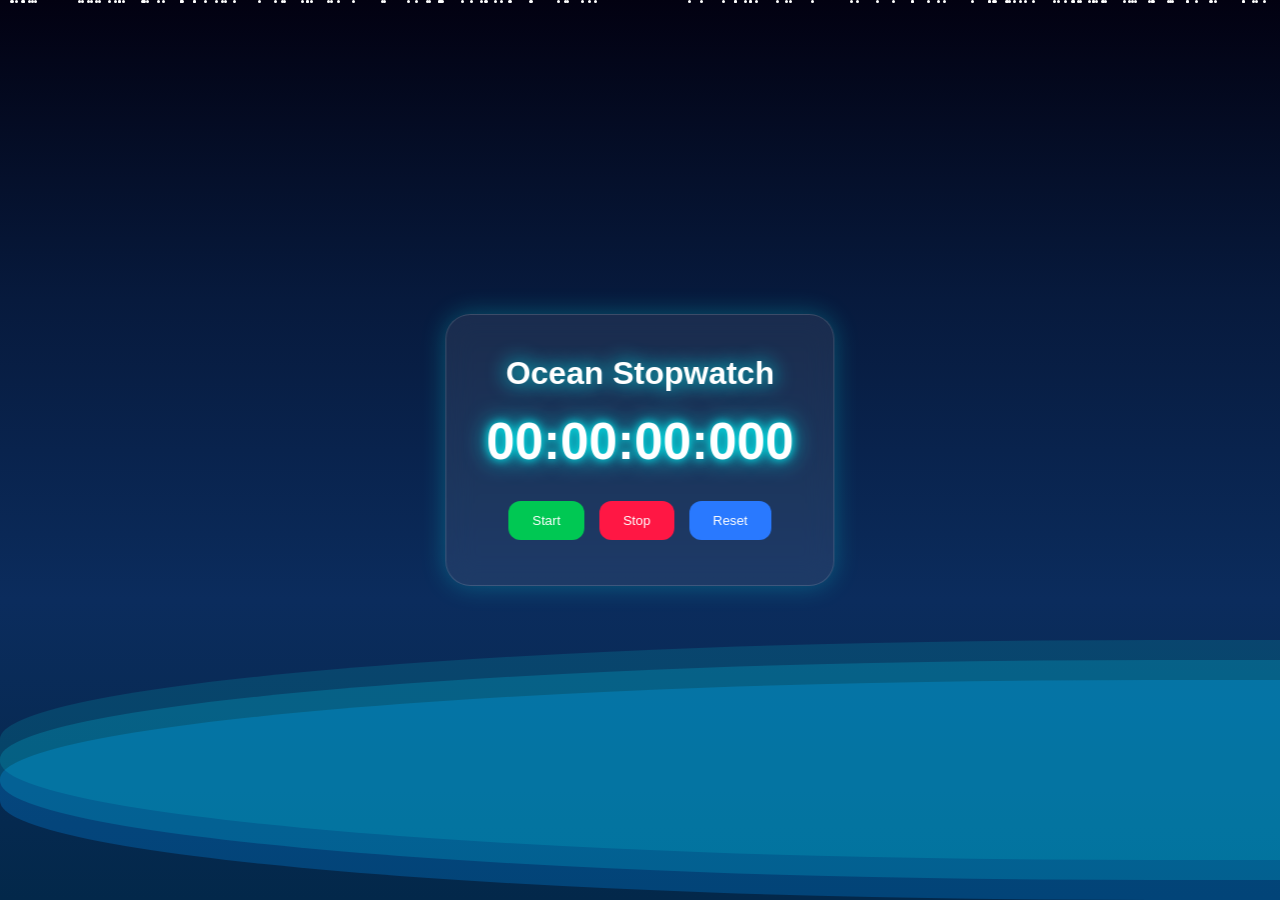
<file: index.html>
<!DOCTYPE html>
<html lang="en">
<head>
    <meta name="google-site-verification" content="zp6i-7zH9tJrvP3U6394dP9VmY1OeiFPY96n7_oD49Y" />
<meta charset="UTF-8">
<meta name="viewport" content="width=device-width, initial-scale=1.0">
<title>Ocean Stopwatch</title>

<style>
*{
    margin:0;
    padding:0;
    box-sizing:border-box;
}

body{
    height:100vh;
    overflow:hidden;
    font-family:Arial, sans-serif;
    background:linear-gradient(
        to bottom,
        #020111,
        #071a3d,
        #0b2c5d,
        #03284a
    );
}

/* STARS */
.stars{
    position:absolute;
    width:100%;
    height:100%;
}

.star{
    position:absolute;
    width:3px;
    height:3px;
    background:white;
    border-radius:50%;
    animation:starMove linear infinite;
}

@keyframes starMove{
    from{
        transform:translateY(100vh);
        opacity:0;
    }

    20%{
        opacity:1;
    }

    to{
        transform:translateY(-100px);
        opacity:0;
    }
}

/* LIGHTNING */
.lightning{
    position:absolute;
    width:100%;
    height:100%;
    background:white;
    opacity:0;
    animation:flash 10s infinite;
    pointer-events:none;
}

@keyframes flash{
    0%,95%,100%{
        opacity:0;
    }

    96%{
        opacity:.25;
    }

    97%{
        opacity:0;
    }

    98%{
        opacity:.15;
    }
}

/* OCEAN */
.ocean{
    position:absolute;
    bottom:0;
    width:100%;
    height:35%;
}

.wave{
    position:absolute;
    width:200%;
    height:220px;
    border-radius:45%;
}

.wave1{
    background:rgba(0,150,255,.25);
    bottom:0;
    animation:waveMove 16s linear infinite;
}

.wave2{
    background:rgba(0,220,255,.18);
    bottom:20px;
    animation:waveMove 11s linear infinite reverse;
}

.wave3{
    background:rgba(0,255,255,.12);
    bottom:40px;
    animation:waveMove 8s linear infinite;
}

@keyframes waveMove{
    from{
        transform:translateX(0);
    }

    to{
        transform:translateX(-50%);
    }
}

/* STOPWATCH CARD */
.container{
    position:absolute;
    top:50%;
    left:50%;
    transform:translate(-50%,-50%);
    z-index:10;

    background:rgba(255,255,255,.08);
    backdrop-filter:blur(15px);

    border:1px solid rgba(255,255,255,.15);

    padding:40px;
    border-radius:25px;

    text-align:center;

    box-shadow:
    0 0 25px rgba(0,255,255,.25);
}

h1{
    color:white;
    margin-bottom:20px;
    text-shadow:0 0 20px cyan;
}

#display{
    color:white;
    font-size:3.2rem;
    font-weight:bold;
    margin-bottom:25px;

    text-shadow:
    0 0 10px cyan,
    0 0 25px cyan;
}

button{
    border:none;
    outline:none;
    cursor:pointer;

    padding:12px 24px;
    margin:5px;

    border-radius:12px;

    color:white;
    background:rgba(0,255,255,.2);

    transition:.3s;
}

button:hover{
    transform:scale(1.05);
    background:rgba(0,255,255,.5);
}

.start{
    background:#00c853;
}

.stop{
    background:#ff1744;
}

.reset{
    background:#2979ff;
}

@media(max-width:700px){

    #display{
        font-size:2rem;
    }

    .container{
        width:90%;
    }
}
</style>
</head>
  

<body>

<div class="stars"></div>

<div class="lightning"></div>

<div class="ocean">
    <div class="wave wave1"></div>
    <div class="wave wave2"></div>
    <div class="wave wave3"></div>
</div>

<div class="container">

    <h1>Ocean Stopwatch</h1>

    <div id="display">00:00:00:000</div>

    <button class="start" onclick="startTimer()">Start</button>
    <button class="stop" onclick="stopTimer()">Stop</button>
    <button class="reset" onclick="resetTimer()">Reset</button>

</div>

<script>

/* STARS */
const stars = document.querySelector(".stars");

for(let i=0;i<150;i++){

    const star=document.createElement("div");

    star.classList.add("star");

    star.style.left=Math.random()*100+"%";

    star.style.animationDuration=
    (5+Math.random()*15)+"s";

    star.style.animationDelay=
    Math.random()*10+"s";

    stars.appendChild(star);
}

/* STOPWATCH */

let startTime = 0;
let elapsedTime = 0;
let timerInterval = null;

function updateDisplay(){

    const time = elapsedTime;

    const hours =
    Math.floor(time / 3600000);

    const minutes =
    Math.floor((time % 3600000) / 60000);

    const seconds =
    Math.floor((time % 60000) / 1000);

    const milliseconds =
    time % 1000;

    document.getElementById("display").textContent =
    String(hours).padStart(2,"0") + ":" +
    String(minutes).padStart(2,"0") + ":" +
    String(seconds).padStart(2,"0") + ":" +
    String(milliseconds).padStart(3,"0");
}

function startTimer(){

    if(timerInterval) return;

    startTime =
    Date.now() - elapsedTime;

    timerInterval =
    setInterval(() => {

        elapsedTime =
        Date.now() - startTime;

        updateDisplay();

    },10);
}

function stopTimer(){

    clearInterval(timerInterval);
    timerInterval = null;
}

function resetTimer(){

    stopTimer();

    elapsedTime = 0;

    updateDisplay();
}

updateDisplay();

</script>

</body>
</html>
</file>
